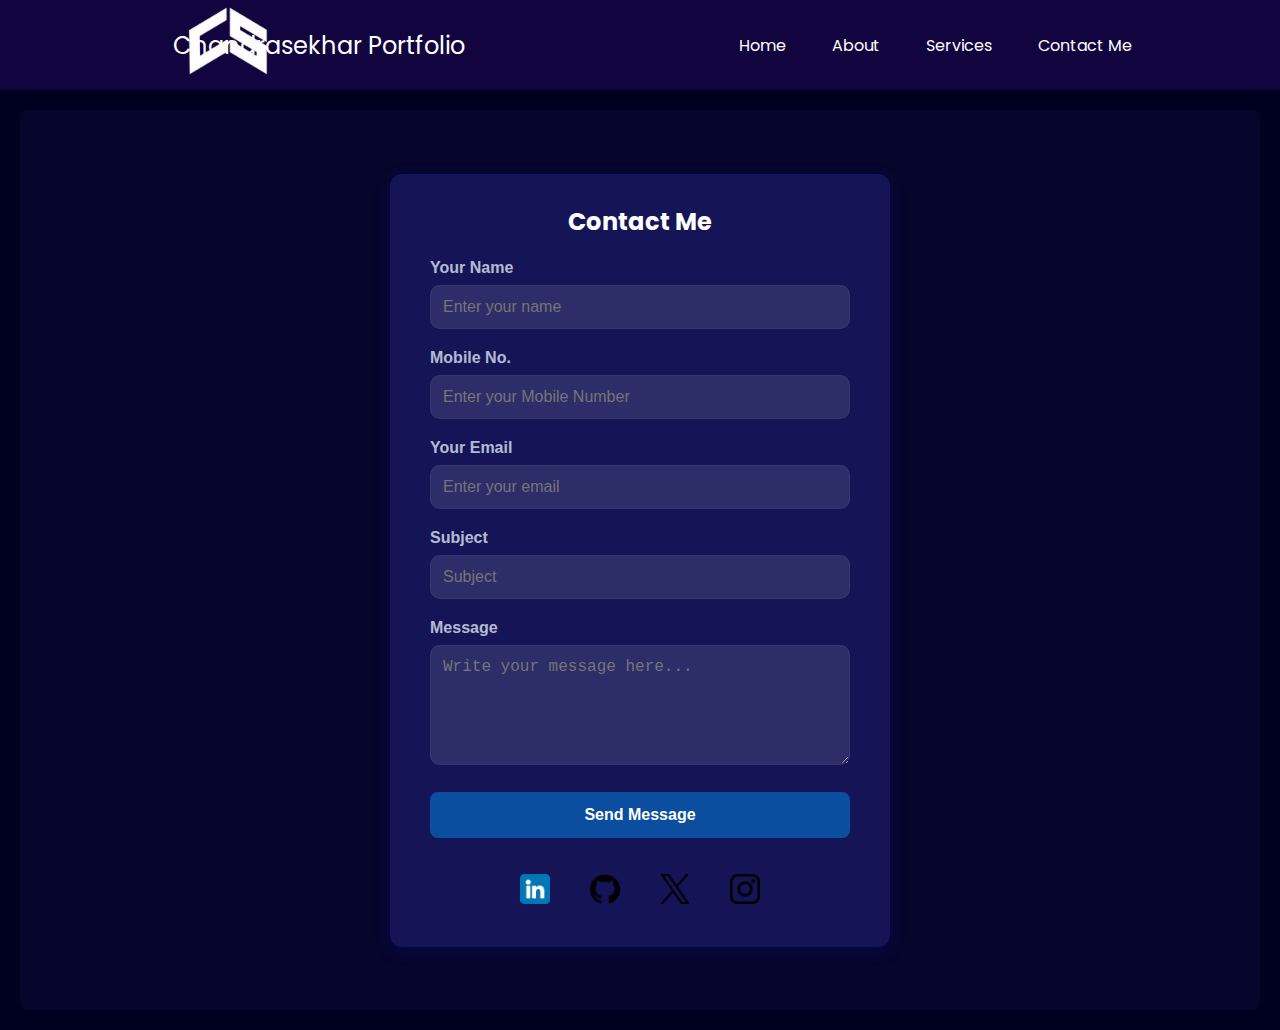
<file: contact.html>
<!DOCTYPE html>
<html lang="en">

<head>
  <meta charset="UTF-8">
  <meta name="viewport" content="width=device-width, initial-scale=1.0">
  <title>Contact</title>
  <link rel="shortcut icon" href="/favico.ico" type="image/x-icon">
  <link rel="stylesheet" href="style.css">
  <link rel="stylesheet" href="contact.css">
</head>

<body>
  <header>
    <nav>
      <div class="head-logo">
        <img src="/cs1.png" alt="image">
      </div>
      <div class="left">Chandrasekhar Portfolio</div>
      <div class="right">
        <ul>
          <a href="/index.html">
            <li>Home
          </a></li>
          <a href="/about.html">
            <li>About
          </a></li>
          <a href="/services.html">
            <li>Services
          </a></li>
          <a href="/contact.html">
            <li>Contact Me
          </a></li>
        </ul>
      </div>
    </nav>
  </header>

  <div class="contact">
    <div class="contact-container">
      <h2>Contact Me</h2>
      <form class="contact-form" action="#" method="post">
        <label for="name">Your Name</label>
        <input type="text" id="name" name="name" placeholder="Enter your name" required>

        <label for="phone">Mobile No.</label>
        <input type="number" id="Phone no." name="Mobile" placeholder="Enter your Mobile Number" required>

        <label for="email">Your Email</label>
        <input type="email" id="email" name="email" placeholder="Enter your email" required>

        <label for="subject">Subject</label>
        <input type="text" id="subject" name="subject" placeholder="Subject" required>

        <label for="message">Message</label>
        <textarea id="message" name="message" placeholder="Write your message here..." required></textarea>

        <button type="submit">Send Message</button>
      </form>
      <!-- logo -->
      <div class="logo">
        <div class="linkedin">
          <a href="https://www.linkedin.com/in/chandrasekhar-samal-a50356318/">
            <img class="link-logo" src="/linkedin.png" alt="linkedin-logo"></a>
          <a href="https://github.com/Chandrasekhar0707">
            <img src="github.png" alt="Github" class="git-logo"></a>
          <a href="https://x.com/home">
            <img src="/twitter.png" alt="twitter" class="twitter"></a>
          <a href="https://www.instagram.com/" target="_blank">
            <img src="/instagram .png" alt="Github" class="instac:\Users\Chandrasekhar\Downloads\instagram (1).png"></a>
        </div>
      </div>
    </div>


</body>

</html>
</file>
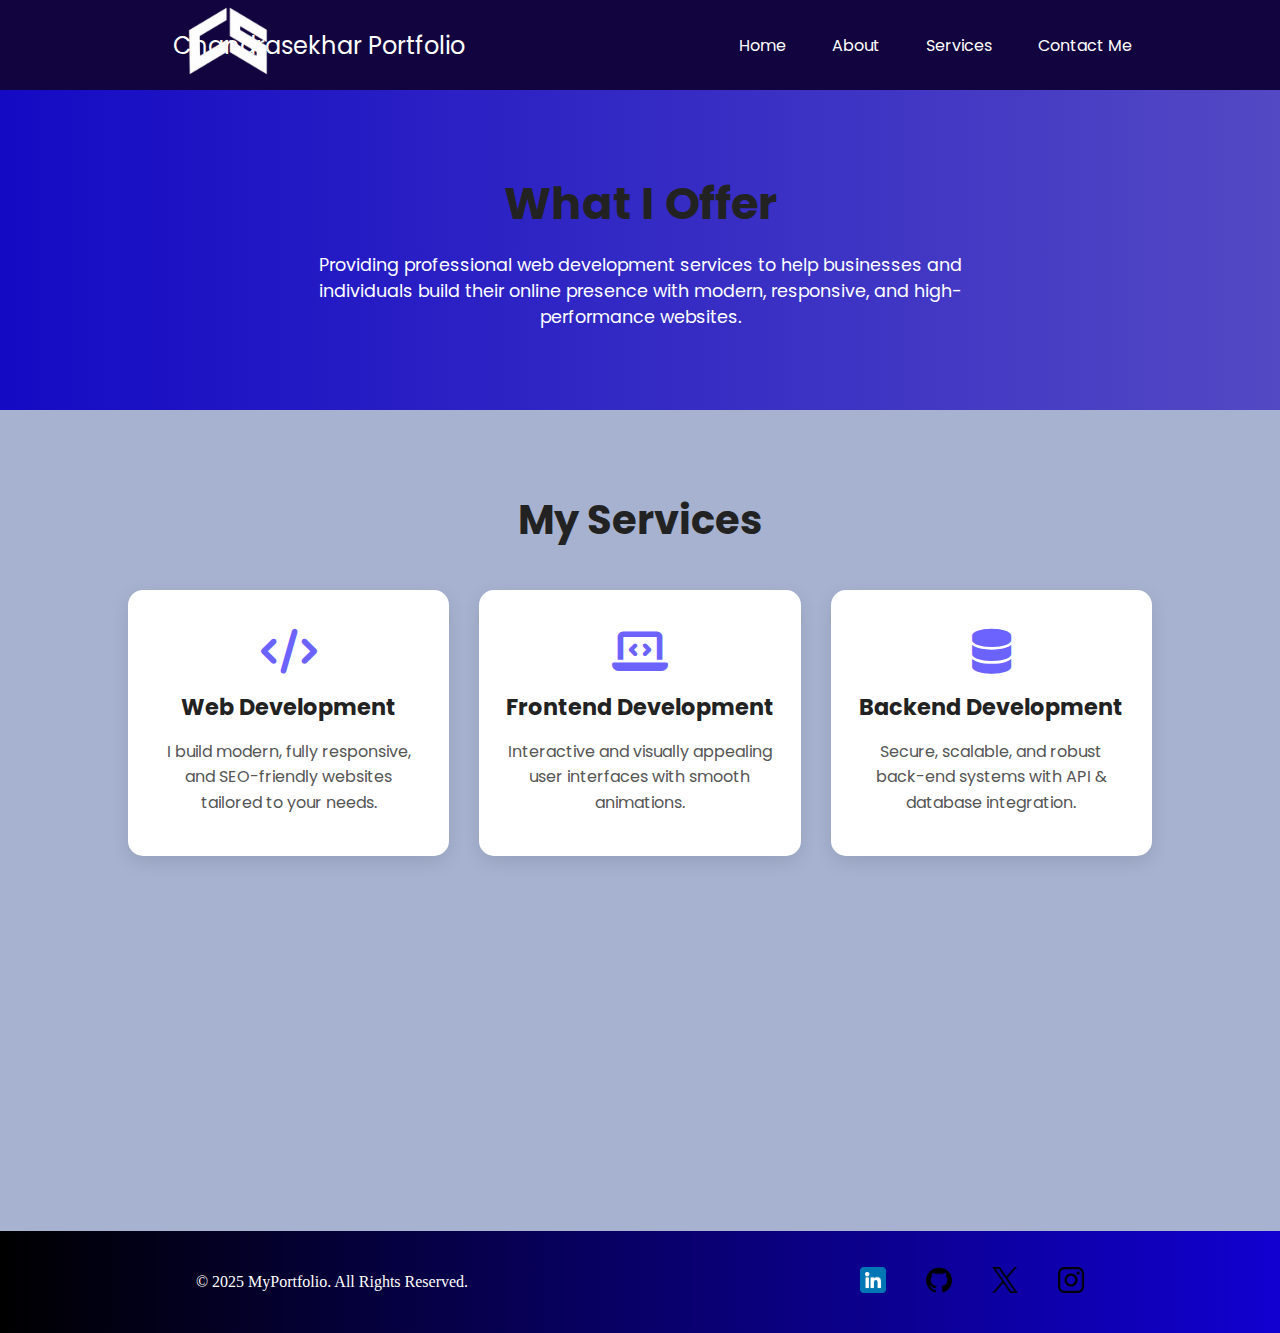
<file: services.html>
<!DOCTYPE html>
<html lang="en">

<head>
    <meta charset="UTF-8">
    <meta name="viewport" content="width=device-width, initial-scale=1.0">
    <title>Services</title>
    <link rel="shortcut icon" href="/favico.ico" type="image/x-icon">
</head>
<link rel="stylesheet" href="style.css">
<link rel="stylesheet" href="services.css">
<link rel="stylesheet" href="https://cdnjs.cloudflare.com/ajax/libs/font-awesome/6.5.0/css/all.min.css">

<body>
    <header>
        <nav>
             <div class="head-logo">
                <img src="/cs1.png" alt="image">
             </div>
            <div class="left">Chandrasekhar Portfolio</div>
            <div class="right">
                <ul>
                    <a href="/index.html">
                        <li>Home
                    </a></li>
                    <a href="/about.html">
                        <li>About
                    </a></li>
                    <a href="/services.html">
                        <li>Services
                    </a></li>
                    <a href="/contact.html">
                        <li>Contact Me
                    </a></li>
                </ul>
            </div>
        </nav>
    </header>


    <section class="hero">
        <h2>What I Offer</h2>
        <p>Providing professional web development services to help businesses and individuals build their online
            presence with modern, responsive, and high-performance websites.</p>
    </section>

    <!-- ===== Services Section ===== -->
    <section id="services">
        <h2>My Services</h2>
        <div class="services-container">
            <!-- Hero Section -->
            <div class="service-box">
                <i class="fas fa-code"></i>
                <h3>Web Development</h3>
                <p>I build modern, fully responsive, and SEO-friendly websites tailored to your needs.</p>
            </div>

            <div class="service-box">
                <i class="fas fa-laptop-code"></i>
                <h3>Frontend Development</h3>
                <p>Interactive and visually appealing user interfaces with smooth animations.</p>
            </div>

            <div class="service-box">
                <i class="fas fa-database"></i>
                <h3>Backend Development</h3>
                <p>Secure, scalable, and robust back-end systems with API & database integration.</p>
            </div>

            <!-- <div class="service-box">
        <i class="fas fa-bug"></i>
        <h3>Bug Fixing & Optimization</h3>
        <p>Fixing issues, improving speed, and making sure websites run smoothly.</p>
      </div> -->

            <div class="service-box">
                <i class="fas fa-user-tie"></i>
                <h3>Portfolio Websites</h3>
                <p>Elegant personal portfolios to showcase skills, achievements, and branding.</p>
            </div>

            <!-- <div class="service-box">
        <i class="fas fa-rocket"></i>
        <h3>Deployment & Hosting</h3>
        <p>Deploying websites on Netlify, Vercel, GitHub Pages with domain setup.</p>
      </div> -->

        </div>
    </section>

    <!-- ===== Footer ===== -->
    <footer>
        <div class="footer">
            <p>© 2025 MyPortfolio. All Rights Reserved.</p>
        </div>
        <div class="logo">
            <div class="linkedin">
                <a href="https://www.linkedin.com/in/chandrasekhar-samal-a50356318/" target="_blank">
                    <img class="link-logo" src="/linkedin.png" alt="linkedin-logo"></a>
                <a href="https://github.com/Chandrasekhar0707" target="_blank">
                    <img src="github.png" alt="Github" class="git-logo"></a>
                <a href="https://x.com/home" target="_blank">
                    <img src="/twitter.png" alt="Github" class="twitter"></a>
                <a href="https://www.instagram.com/" target="_blank">
                    <img src="/instagram .png" alt="Github" class="instac:\Users\Chandrasekhar\Downloads\instagram (1).png"></a>
            </div>
        </div>
    </footer>

    <!-- ==== Scroll Animation JS ====-->
    <script>
        const serviceBoxes = document.querySelectorAll('.service-box');

        function showServices() {
            serviceBoxes.forEach(box => {
                const boxTop = box.getBoundingClientRect().top;
                const windowHeight = window.innerHeight;
                if (boxTop < windowHeight - 50) {
                    box.classList.add('visible');
                }
            });
        }

        window.addEventListener('scroll', showServices);
        window.addEventListener('load', showServices);
    </script>
</body>

</html>
</file>
<file: style.css>
@import url('https://fonts.googleapis.com/css2?family=Poppins:ital,wght@0,100;0,200;0,300;0,400;0,500;0,600;0,700;0,800;0,900;1,100;1,200;1,300;1,400;1,500;1,600;1,700;1,800;1,900&display=swap');

* {
    margin: 0;
    padding: 0;
    box-sizing: border-box;
}

body {
    background-color: rgb(0, 0, 33);
    /* background-color: rgb(255, 255, 255); */
    color: white;
    font-family: "Poppins", sans-serif;

}

.head-logo img {
    height: 200px;
    position: absolute;
    top: -59px;
    left: 128px;
}


nav {
    display: flex;
    justify-content: space-around;
    align-items: center;
    height: 90px;
    /* width: 100vw; */
    background-color: rgb(18, 4, 62);
    margin-left: -240px;

}

nav ul {
    display: flex;
    justify-content: center;

}

nav ul li {
    list-style: none;
    margin: 0 23px;
}

nav ul li a {
    text-decoration: none;
    color: #ffffff;
}

nav ul li a:hover {
    color: rgb(93, 93, 216);
    font-size: 1.04rem;
    /* border: 1px solid white;
    padding: 6px; */
}

main hr {
    border: 0;
    background: #9c97f1;
    height: 1.2px;
    margin: 35px 84px;
    margin-top: -48px;
}

.left {
    font-size: 1.5rem;
    margin-left: 36px;
}

.firstSection {
    display: flex;
    justify-content: space-around;
    margin: 130px 0;
}

/* .firstSection>div {
    width: 30%;
} */

.leftSection {
    font-size: 2rem;
    padding-top: 34px;
}

.rightSection {
    height: 370px;
    width: 371px;
    background-color: #14427e;
    border-radius: 50%;
    /* border: 5px solid #4caf50; */
    overflow: hidden;
    padding-left: 9px;
    padding-top: 0px;
    /* animation: spin 4s linear infinite; Rotating animation */
    box-shadow: rgba(0, 0, 0, 0.17) 0px -23px 25px 0px inset, rgba(0, 0, 0, 0.15) 0px -36px 30px 0px inset, rgba(0, 0, 0, 0.1) 0px -79px 40px 0px inset, rgba(0, 0, 0, 0.06) 0px 2px 1px, rgba(0, 0, 0, 0.09) 0px 4px 2px, rgba(0, 0, 0, 0.09) 0px 8px 4px, rgba(0, 0, 0, 0.09) 0px 16px 8px, rgba(0, 0, 0, 0.09) 0px 32px 16px;
}

img {
    height: 460px;
    object-fit: cover;
}

.buttons {
    margin-top: 20px;
    position: absolute;
    top: 56vh;
    left: 186px;
    display: flex;
    gap: 30px;
}

.buttons .btn {
    font-size: 18px;
    font-family: 'Segoe UI', Tahoma, Geneva, Verdana, sans-serif;
    background: rgb(18, 4, 62);
    color: #fff;
    cursor: pointer;
    padding: 18px 25px;
    border: 1px solid black;
    border-radius: 18px;
    text-decoration: none;
    transition: transform 0.2s ease, background 0.3s ease;
}

.btn:hover {
    font-weight: 900;
    /* font-family: 'Gill Sans', 'Gill Sans MT', Calibri, 'Trebuchet MS', sans-serif; */
    /* font-size: 10px; */
    transform: scale(1.1);
    background: #ffffff;
    color: rgb(12, 2, 150)
}

/* logo */

/* .logo {
    display: flex;
    position: absolute;
    top:520px;
    left: 200px;
    gap:20px;
    
}

.linkedin .link-logo {
    height: 40px;
}
.github .git-logo {
    height: 40px;
} */

.purple {
    color: rgb(148, 78, 214);
}

.text-gray {
    color: gray
}

#element {
    color: rgb(111, 29, 188);
}

.secondSection {
    max-width: 80vw;
    margin: auto;
    height: 100vh;
}

.secondSection h1 {
    font-size: 1.9rem;
}

/* .secondSection .box{
    background-color: #ffffff;
    width: 80vw;
    height: 2px;
    margin: 56px 0;
    display: flex;
} */



:root {
    --accent: #0968dc;
    --radius: 8px;
}

.secondSection .box {
    font-family: system-ui, -apple-system, "Segoe UI", Roboto, "Noto Sans", "Helvetica Neue", Arial;
    color: #980c0c;
    width: 80vw;
    border-radius: 8px;
    margin: 20px 0 34px 0;
}

.card {
    margin: 8px auto;
    background: rgba(12, 5, 83, 0);
    border-radius: var(--radius);
    box-shadow: 0 6px 18px rgb(15, 23, 42);
    overflow: hidden;
    /* margin-bottom: 20px; */
}

#section1-label {
    color: rgb(224, 224, 236);
}

.content-wrap .content {
    color: gray;
}

.content ul li {
    margin: 10px 20px;
}

.summary-btn {
    width: 100%;
    display: flex;
    align-items: center;
    justify-content: space-between;
    padding: 20px 20px;
    border: 0;
    background: transparent;
    cursor: pointer;
    font-size: 16px;
    text-align: left;
}

.summary-btn:focus {
    outline: 3px solid rgba(59, 130, 246, 0.2);
    outline-offset: 2px;
}

.title {
    display: flex;
    gap: 12px;
    align-items: center;
}

.dot {
    width: 10px;
    height: 10px;
    border-radius: 50%;
    background: var(--accent);
}

.arrow {
    transition: transform 250ms cubic-bezier(.2, .9, .2, 1);
    transform-origin: center;
    display: inline-block;
    font-size: 18px;
    line-height: 1;
    color: #760505
}

.plus-img {
    height: 20px;
    filter: invert(500%) sepia(100%) saturate(500%) hue-rotate(90deg);
}

.summary-btn[aria-expanded="true"] .arrow {
    transform: rotate(180deg);
}

.content-wrap {
    overflow: hidden;
    transition: max-height 280ms ease;
    max-height: 0;
    padding: 0 20px;
}

.content {
    padding: 14px 0 20px 0;
    line-height: 1.6;
    color: #374151;
}

.content-wrap.open {
    max-height: 800px;
}

.note {
    font-size: 13px;
    color: #6b7280;
    padding: 17px 20px 16px;
}
</file>
<file: contact.css>
@import url('https://fonts.googleapis.com/css2?family=Poppins:ital,wght@0,100;0,200;0,300;0,400;0,500;0,600;0,700;0,800;0,900;1,100;1,200;1,300;1,400;1,500;1,600;1,700;1,800;1,900&display=swap');


  * {
    margin: 0;
    padding: 0;
    box-sizing: border-box;
  }

  body {
    background-color: rgb(0, 0, 33);
    /* background-color: rgb(255, 255, 255); */
    color: white;
    font-family: "Poppins", sans-serif;

  }

  nav {
    display: flex;
    justify-content: space-around;
    align-items: center;
    height: 90px;
    background-color: rgb(18, 4, 62);

  }

  nav ul {
    display: flex;
    justify-content: center;

  }

  nav ul li {
    list-style: none;
    margin: 0 23px;
  }

  nav ul li a {
    text-decoration: none;
    color: #ffffff;
  }

  nav ul li a:hover {
    color: rgb(93, 93, 216);
    font-size: 1.04rem;
  }

  main hr {
    border: 0;
    background: #9c97f1;
    height: 1.2px;
    margin: 35px 84px;
    margin-top: -48px;
  }

  .left {
    font-size: 1.5rem;
  }

  .contact {
    background: #1f22602f;
    align-items: center;
    min-height: 100vh;
    margin: 20px 20px;
    display: flex;
    justify-content: center;
    border-radius: 8px;
  }

  .contact-container {
    background: rgba(50, 50, 172, 0.331);
    padding: 30px 40px 0px 40px;
    /* padding-bottom: 79px; */
    border-radius: 12px;
    box-shadow: 0 4px 15px rgba(1, 14, 158, 0.265);
    width: 100%;
    max-width: 500px;
    margin: 20px 44px;
  }

  .contact-container h2 {
    text-align: center;
    margin-bottom: 20px;
    color: #ffffff;
  }

  .contact-form label {
    display: block;
    margin-bottom: 8px;
    font-weight: bold;
    color: #e1e8f5cc;
    font-family: Arial, Helvetica, sans-serif;
  }

  .contact-form input {
    color: white;
  }

  .contact-form input,
  .contact-form textarea {
    width: 100%;
    padding: 12px;
    margin-bottom: 20px;
    border: 1px solid #4c4f8658;
    border-radius: 10px;
    font-size: 16px;
    transition: border 0.3s;
    background-color: #e4e5f31f;
  }

  .contact-form input:focus,
  .contact-form textarea:focus {
    border-color: #007bff;
    outline: none;
  }

   .contact-form textarea {
      resize: vertical;
      min-height: 120px;
    }

     .contact-form button {
      width: 100%;
      padding: 14px;
      background: rgba(8, 103, 192, 0.687);
      color: white;
      font-size: 16px;
      font-weight: bold;
      border: none;
      border-radius: 8px;
      cursor: pointer;
      transition: background 0.3s;
    }

     .contact-form button:hover {
      background: rgb(0, 0, 33);
    }

    @media (max-width: 600px) {
      .contact-container {
        padding: 20px;
      }
    }

    .logo .linkedin{
      display: flex;
      justify-content: center;
      gap:40px;
    }

    .logo .linkedin img {
      margin: 36px 0px;
      height: 30px;
    }
</file>
<file: services.css>
@import url('https://fonts.googleapis.com/css2?family=Poppins:ital,wght@0,100;0,200;0,300;0,400;0,500;0,600;0,700;0,800;0,900;1,100;1,200;1,300;1,400;1,500;1,600;1,700;1,800;1,900&display=swap');

    * {
        margin: 0;
        padding: 0;
        box-sizing: border-box;
    }

    body {
        background-color: rgb(0, 0, 33);
        /* background-color: rgb(255, 255, 255); */
        color: white;
        font-family: "Poppins", sans-serif;

    }

    nav {
        display: flex;
        justify-content: space-around;
        align-items: center;
        height: 90px;
        background-color: rgb(18, 4, 62);

    }

    nav .left {
        font-size: 1.5rem;
    }

    nav ul {
        display: flex;
        justify-content: center;

    }

    nav ul li {
        list-style: none;
        margin: 0 23px;
    }

    nav ul li a {
        text-decoration: none;
        color: #ffffff;
    }

    nav ul li a:hover {
        color: rgb(93, 93, 216);
        font-size: 1.04rem;
        /* border: 1px solid white;
    padding: 6px; */
    }

    /* ==== Hero Section==== */

    .hero {
        text-align: center;
        padding: 80px 10%;
        background: linear-gradient(to right, #140ac4, #5349c4);
        color: #fff;
    }

    .hero h2 {
        font-size: 2.8rem;
        margin-bottom: 15px;
    }

    .hero p {
        font-size: 1.1rem;
        max-width: 700px;
        margin: 0 auto;
    }

    /* ===== Services Section ===== */
    section {
        padding: 80px 10%;
        text-align: center;
        background: #c1cfeddb;
    }

    section h2 {
        font-size: 2.5rem;
        margin-bottom: 20px;
        color: #0c0b0b;
    }

    .services-container {
        display: grid;
        grid-template-columns: repeat(auto-fit, minmax(280px, 1fr));
        gap: 30px;
        margin-top: 40px;
    }

    .service-box {
        background: #fff;
        padding: 40px 25px;
        border-radius: 15px;
        box-shadow: 0 6px 18px rgba(0, 0, 0, 0.1);
        transition: transform 0.3s ease, box-shadow 0.3s ease;
        opacity: 0;
        transform: translateY(40px);
    }

    .service-box.visible {
        opacity: 1;
        transform: translateY(0);
        transition: all 0.6s ease;
    }

    .service-box i {
        font-size: 2.8rem;
        color: #6c63ff;
        margin-bottom: 15px;
        transition: transform 0.3s, color 0.3s;
    }

    .service-box h3 {
        font-size: 1.4rem;
        margin-bottom: 15px;
        color: #222;
    }

    .service-box p {
        font-size: 1rem;
        color: #555;
        line-height: 1.6;
    }

    .service-box:hover {
        transform: translateY(-10px);
        box-shadow: 0 12px 25px rgba(0, 0, 0, 0.15);
    }

    .service-box:hover i {
        transform: scale(1.2);
        color: #5145d8;
    }

    /* ===== Footer ===== */
    /* ===== Services Section ===== */
    footer {
        /* text-align: center; */
        display:flex;
        justify-content: space-around;
        align-items: center;
        background: linear-gradient(to right, #000000, #1100d0);
        font-family: 'Times New Roman', Times, serif;
        /* height: 100px; */
    }

    .logo .linkedin {
      display: flex;
        gap: 40px;
        /* display: block; */
    }

    .logo .linkedin img {
        margin: 36px 0px;
        height: 26px;
    }


    section {
        padding: 80px 10%;
        text-align: center;
    }

    section h2 {
        font-size: 2.5rem;
        margin-bottom: 20px;
        color: #222;
    }

    .services-container {
        display: grid;
        grid-template-columns: repeat(auto-fit, minmax(280px, 1fr));
        gap: 30px;
        margin-top: 40px;
    }

    .service-box {
        background: #fff;
        padding: 40px 25px;
        border-radius: 15px;
        box-shadow: 0 6px 18px rgba(0, 0, 0, 0.1);
        transition: transform 0.3s ease, box-shadow 0.3s ease;
        opacity: 0;
        transform: translateY(40px);
    }

    .service-box.visible {
        opacity: 1;
        transform: translateY(0);
        transition: all 0.6s ease;
    }

    .service-box i {
        font-size: 2.8rem;
        color: #6c63ff;
        margin-bottom: 15px;
        transition: transform 0.3s, color 0.3s;
    }

    .service-box h3 {
        font-size: 1.4rem;
        margin-bottom: 15px;
        color: #222;
    }

    .service-box p {
        font-size: 1rem;
        color: #555;
        line-height: 1.6;
    }

    .service-box:hover {
        transform: translateY(-10px);
        box-shadow: 0 12px 25px rgba(0, 0, 0, 0.15);
    }

    .service-box:hover i {
        transform: scale(1.2);
        color: #5145d8;
    }
</file>
